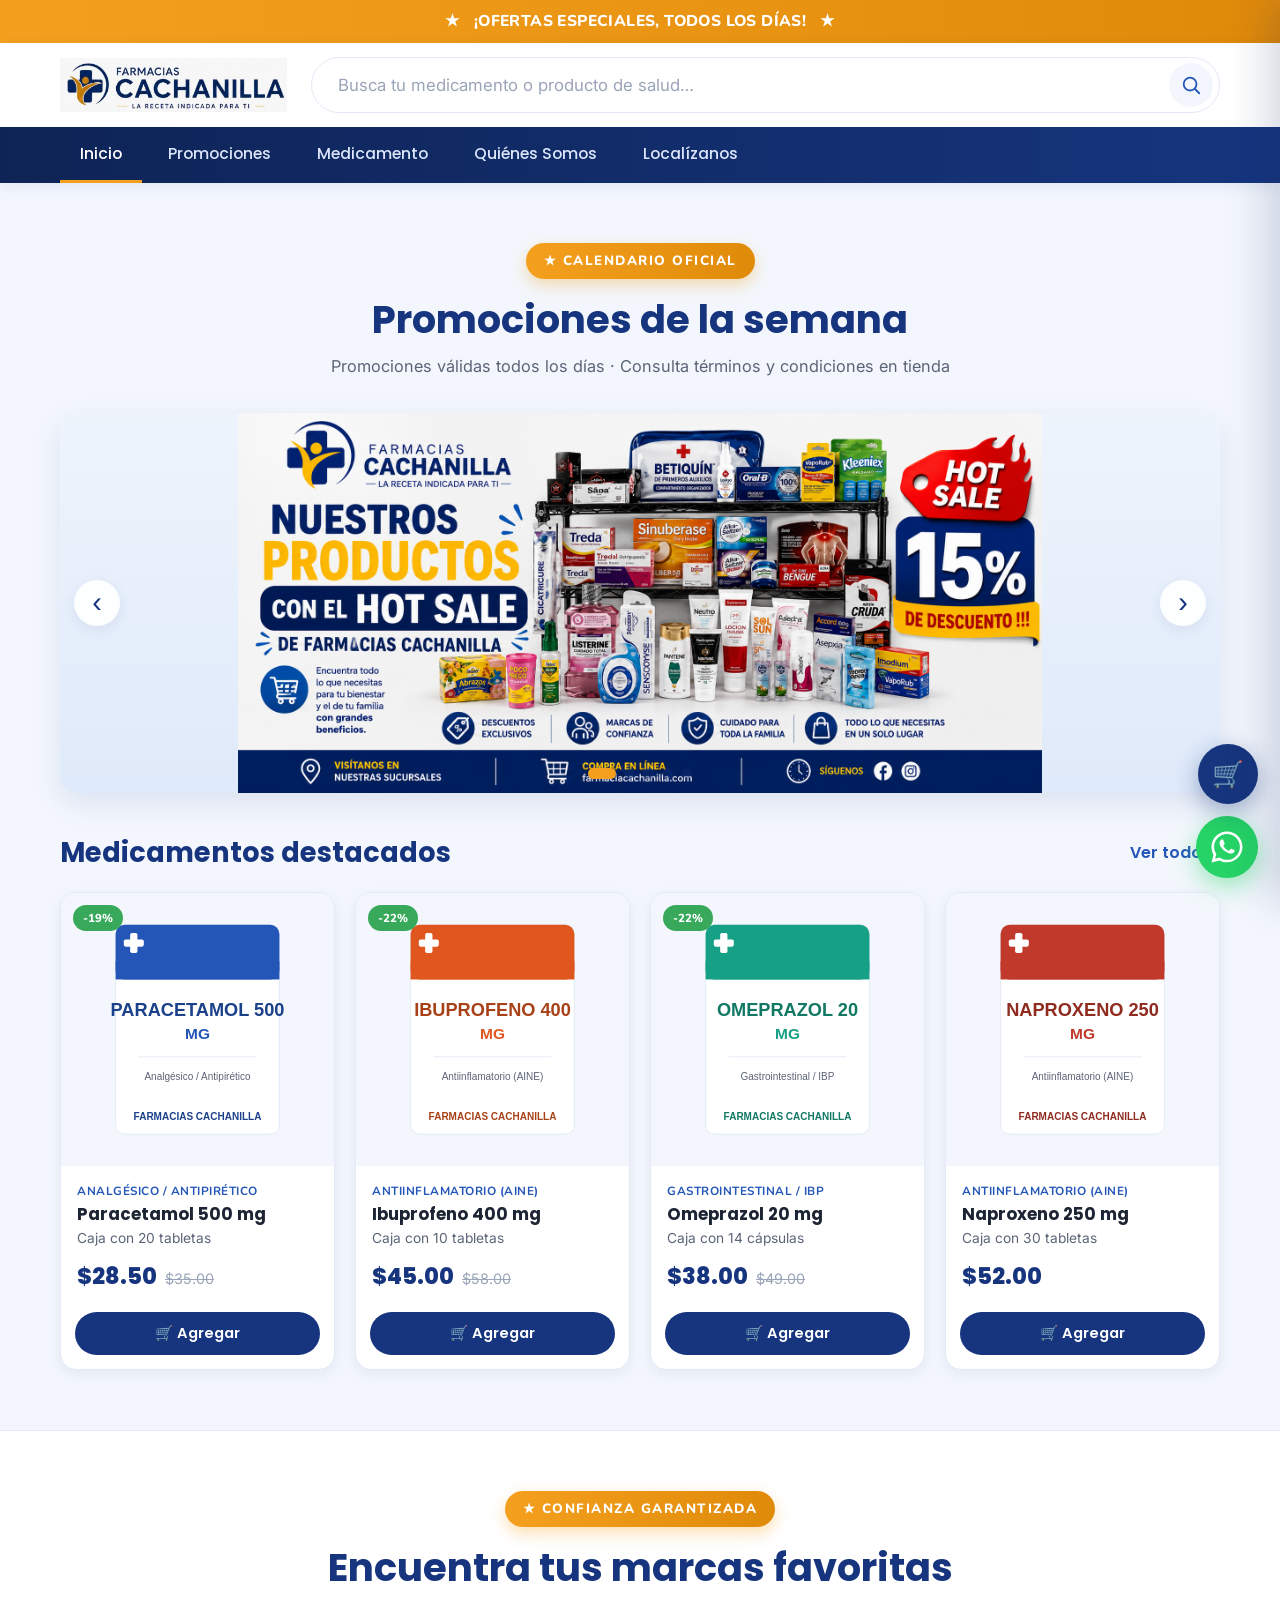
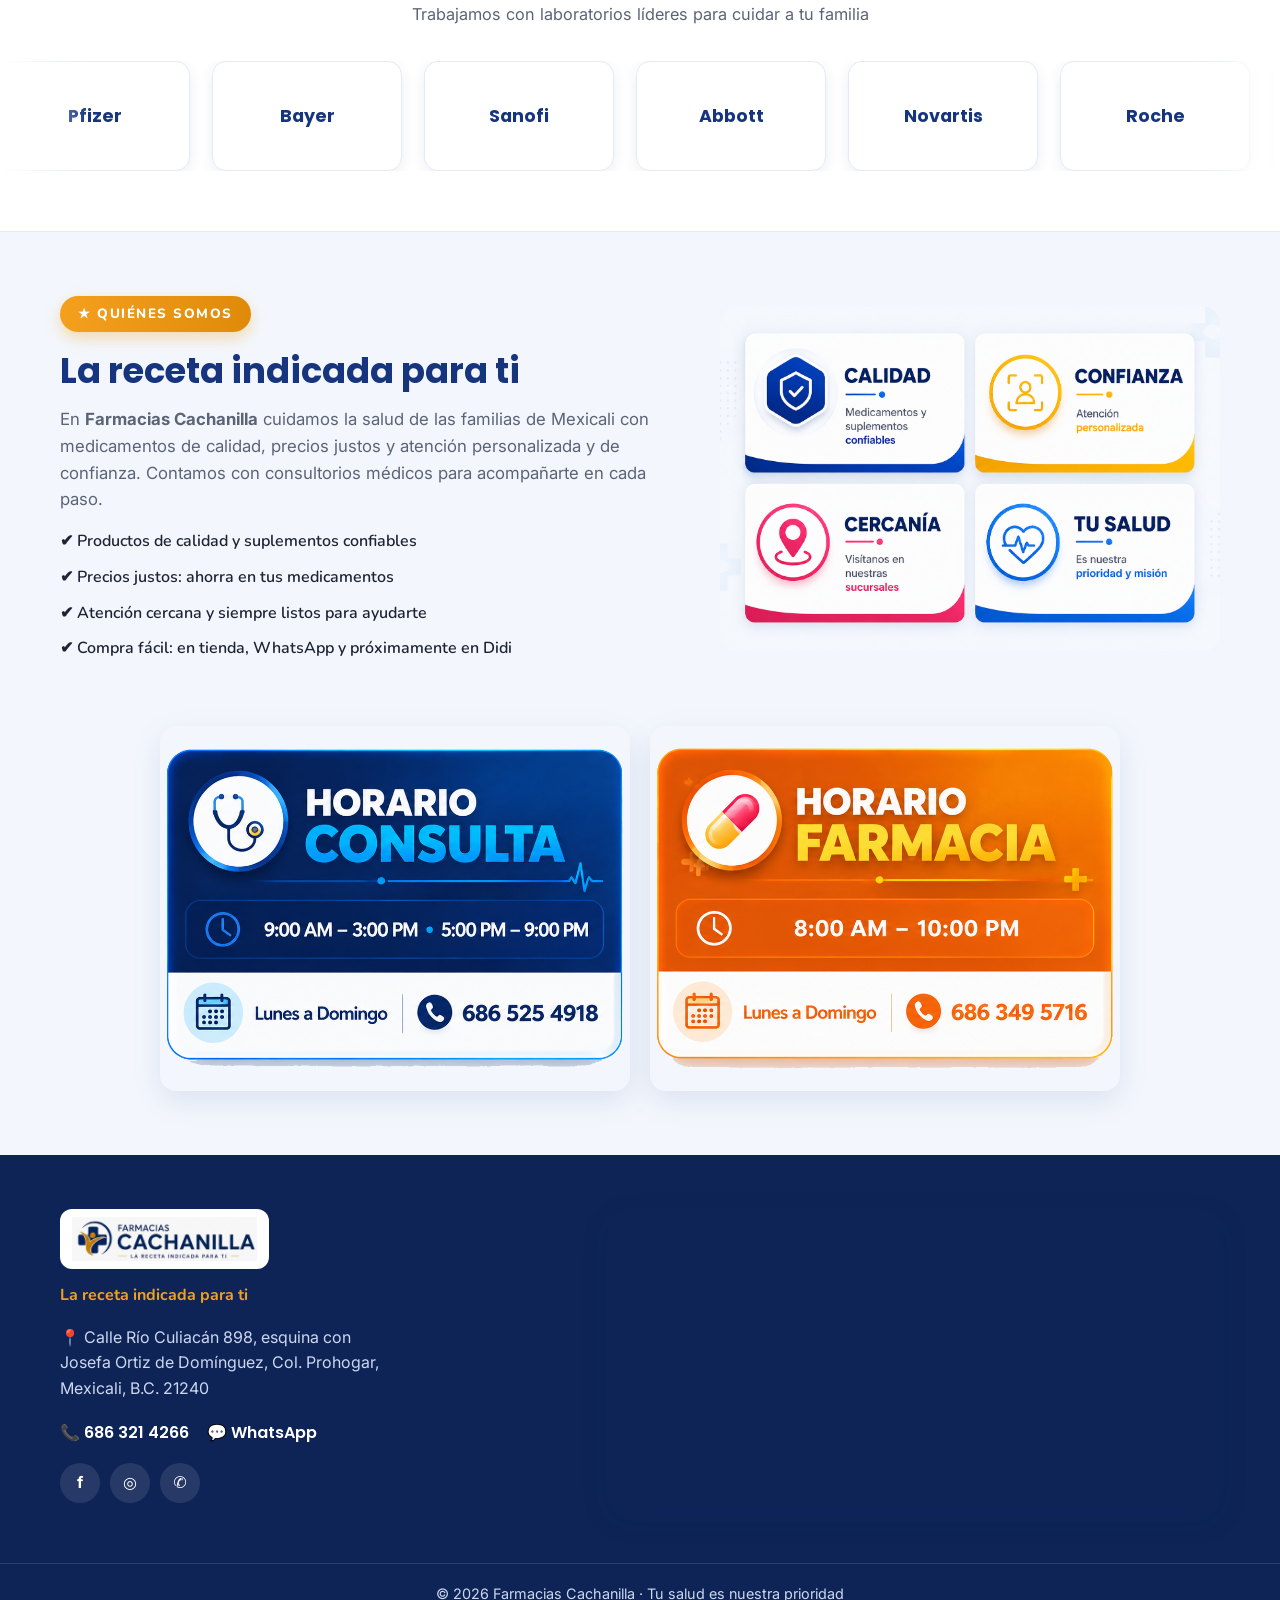
<file: index.html>
<!doctype html>
<html lang="es">
  <head>
    <meta charset="UTF-8" />
    <meta name="viewport" content="width=device-width, initial-scale=1.0" />
    <title>Farmacias Cachanilla · La receta indicada para ti</title>
    <meta
      name="description"
      content="Farmacias Cachanilla en Mexicali, B.C. Medicamentos de calidad, promociones todos los días y atención personalizada. La receta indicada para ti."
    />

    <!-- Fonts: Poppins, Inter, Nunito -->
    <link rel="preconnect" href="https://fonts.googleapis.com" />
    <link rel="preconnect" href="https://fonts.gstatic.com" crossorigin />
    <link
      href="https://fonts.googleapis.com/css2?family=Inter:wght@400;500;600;700&family=Nunito:wght@400;600;700;800&family=Poppins:wght@500;600;700;800&display=swap"
      rel="stylesheet"
    />

    <link rel="stylesheet" href="styles.css" />
    <link rel="stylesheet" href="catalog.css" />
  </head>
  <body>
    <!-- ===== Top bar: Special Offers ===== -->
    <div class="topbar">
      <div class="topbar__inner">
        <span class="topbar__icon">★</span>
        <p>¡Ofertas Especiales, todos los días!</p>
        <span class="topbar__icon">★</span>
      </div>
    </div>

    <!-- ===== Header: logo + large search ===== -->
    <header class="header" id="inicio">
      <div class="header__inner">
        <a
          href="#inicio"
          class="brand"
          aria-label="Farmacias Cachanilla - Inicio"
        >
          <img
            src="images/fcachanilla.png"
            onerror="
              this.onerror = null;
              this.src = 'images/logo.svg';
            "
            alt="Farmacias Cachanilla"
            class="brand__logo"
          />
        </a>

        <form class="search" role="search" onsubmit="return false;">
          <input
            type="search"
            class="search__input"
            id="searchInput"
            placeholder="Busca tu medicamento o producto de salud…"
            autocomplete="off"
          />
          <button type="submit" class="search__btn" aria-label="Buscar">
            <svg
              viewBox="0 0 24 24"
              width="22"
              height="22"
              fill="none"
              stroke="currentColor"
              stroke-width="2"
              stroke-linecap="round"
              stroke-linejoin="round"
            >
              <circle cx="11" cy="11" r="7"></circle>
              <line x1="21" y1="21" x2="16.65" y2="16.65"></line>
            </svg>
          </button>
        </form>
      </div>

      <!-- ===== Navbar ===== -->

      <nav class="nav" aria-label="Navegación principal">
        <button class="nav__toggle" id="navToggle" aria-label="Abrir menú">
          ☰
        </button>
        <ul class="nav__list" id="navList">
          <li><a href="#inicio" class="is-active">Inicio</a></li>
          <li><a href="#promociones">Promociones</a></li>
          <li><a href="medicines.html">Medicamento</a></li>
          <li><a href="#quienes-somos">Quiénes Somos</a></li>
          <li><a href="#localizanos">Localízanos</a></li>
        </ul>
      </nav>
    </header>

    <!-- ===== Promotions banner ===== -->
    <section class="promos" id="promociones">
      <div class="section-head">
        <span class="section-head__kicker">Calendario oficial</span>
        <h2 class="section-head__title">Promociones de la semana</h2>
        <p class="section-head__sub">
          Promociones válidas todos los días · Consulta términos y condiciones
          en tienda
        </p>
      </div>

      <!-- Main carousel -->
      <div class="banner">
        <div class="banner__track" id="bannerTrack">
          <figure class="banner__slide">
            <img
              src="images/banner/6cffe744-ce53-4733-be3e-1de3a39f2cb5.png"
              alt="Hot Sale 15% de descuento en Farmacias Cachanilla"
              loading="lazy"
            />
          </figure>
          <figure class="banner__slide">
            <img
              src="images/banner/8ad12cfd-c599-4c02-a518-614a03417644.png"
              alt="Lunes de Ofertas Exclusivas"
              loading="lazy"
            />
          </figure>
          <figure class="banner__slide">
            <img
              src="images/banner/b4b0b1b1-4445-47c0-91e2-8fb23d825919.png"
              alt="Encuentra los medicamentos y productos para el cuidado de tu salud"
              loading="lazy"
            />
          </figure>
          <figure class="banner__slide">
            <img
              src="images/banner/c88b5c48-6c72-4210-8915-53090e81ed5e.png"
              alt="Nuestro personal está listo para surtir tu receta"
              loading="lazy"
            />
          </figure>
          <figure class="banner__slide">
            <img
              src="images/banner/e79104b1-02ad-48b0-a302-bc92f5e53a52.png"
              alt="Garnier SkinActive Agua Micelar Todo-en-1"
              loading="lazy"
            />
          </figure>
        </div>

        <button
          class="banner__nav banner__nav--prev"
          id="bannerPrev"
          aria-label="Anterior"
        >
          ‹
        </button>
        <button
          class="banner__nav banner__nav--next"
          id="bannerNext"
          aria-label="Siguiente"
        >
          ›
        </button>
        <div class="banner__dots" id="bannerDots"></div>
      </div>

      <!-- Featured medicines -->
      <div class="featured__head">
        <h3 class="gallery__title">Medicamentos destacados</h3>
        <a class="featured__all" href="medicines.html">Ver todos ›</a>
      </div>
      <div class="catalog__grid" id="featuredMeds">
        <p class="empty">Cargando medicamentos…</p>
      </div>
    </section>

    <!-- ===== Brands we sell ===== -->
    <section class="brands" id="medicamento">
      <div class="section-head">
        <span class="section-head__kicker">Confianza garantizada</span>
        <h2 class="section-head__title">Encuentra tus marcas favoritas</h2>
        <p class="section-head__sub">
          Trabajamos con laboratorios líderes para cuidar a tu familia
        </p>
      </div>

      <div class="brands__marquee">
        <div class="brands__track" id="brandsGrid">
          <!-- The cards (duplicated for the loop) are generated with JS (main.js) -->
        </div>
      </div>
    </section>

    <!-- ===== About us ===== -->
    <section class="about" id="quienes-somos">
      <div class="about__grid">
        <div class="about__text">
          <span class="section-head__kicker">Quiénes Somos</span>
          <h2>La receta indicada para ti</h2>
          <p>
            En <strong>Farmacias Cachanilla</strong> cuidamos la salud de las
            familias de Mexicali con medicamentos de calidad, precios justos y
            atención personalizada y de confianza. Contamos con consultorios
            médicos para acompañarte en cada paso.
          </p>
          <ul class="about__list">
            <li>✔ Productos de calidad y suplementos confiables</li>
            <li>✔ Precios justos: ahorra en tus medicamentos</li>
            <li>✔ Atención cercana y siempre listos para ayudarte</li>
            <li>✔ Compra fácil: en tienda, WhatsApp y próximamente en Didi</li>
          </ul>
        </div>
        <div class="about__cards">
          <img
            class="about__img"
            src="images/banner/quienes-somos.png"
            alt="Calidad: medicamentos y suplementos confiables. Confianza: atención personalizada. Cercanía: visítanos en nuestras sucursales. Tu salud: es nuestra prioridad y misión."
          />
        </div>
      </div>
    </section>

    <!-- ===== Schedule ===== -->
    <section class="hours">
      <img
        class="hours__img"
        src="images/banner/hconsulta.png"
        alt="Horario Consulta: 9:00 AM – 3:00 PM y 5:00 PM – 9:00 PM, Lunes a Domingo, 686 525 4918."
      />
      <img
        class="hours__img"
        src="images/banner/fhorario.png"
        alt="Horario Farmacia: 8:00 AM – 10:00 PM, Lunes a Domingo, 686 349 5716."
      />
    </section>

    <!-- ===== Footer with map ===== -->
    <footer class="footer" id="localizanos">
      <div class="footer__grid">
        <div class="footer__col">
          <img
            src="images/fcachanilla.png"
            onerror="
              this.onerror = null;
              this.src = 'images/logo.svg';
            "
            alt="Farmacias Cachanilla"
            class="footer__logo"
          />
          <p class="footer__tag">La receta indicada para ti</p>
          <p class="footer__addr">
            📍 Calle Río Culiacán 898, esquina con Josefa Ortiz de Domínguez,
            Col. Prohogar, Mexicali, B.C. 21240
          </p>
          <div class="footer__contact">
            <a href="tel:+526863214266">📞 686 321 4266</a>
            <a href="https://wa.me/526863214266" target="_blank" rel="noopener"
              >💬 WhatsApp</a
            >
          </div>
          <div class="footer__social">
            <a href="#" aria-label="Facebook">f</a>
            <a href="#" aria-label="Instagram">◎</a>
            <a href="https://wa.me/526863214266" aria-label="WhatsApp">✆</a>
          </div>
        </div>

        <div class="footer__map">
          <iframe
            title="Ubicación Farmacias Cachanilla"
            src="https://www.google.com/maps?q=Calle+R%C3%ADo+Culiacan+898,+Prohogar,+Mexicali,+21240&output=embed"
            width="100%"
            height="100%"
            style="border: 0"
            allowfullscreen=""
            loading="lazy"
            referrerpolicy="no-referrer-when-downgrade"
          ></iframe>
        </div>
      </div>

      <div class="footer__bottom">
        <p>
          © <span id="year"></span> Farmacias Cachanilla · Tu salud es nuestra
          prioridad
        </p>
      </div>
    </footer>

    <!-- ===== Floating WhatsApp button ===== -->
    <a
      class="whatsapp"
      href="https://wa.me/526863214266?text=Hola%2C%20quiero%20informaci%C3%B3n%20sobre%20sus%20promociones"
      target="_blank"
      rel="noopener"
      aria-label="Escríbenos por WhatsApp"
    >
      <svg
        viewBox="0 0 32 32"
        width="32"
        height="32"
        fill="currentColor"
        aria-hidden="true"
      >
        <path
          d="M16 .5C7.4.5.5 7.4.5 16c0 2.8.7 5.4 2 7.7L.5 31.5l8-2.1c2.2 1.2 4.8 1.9 7.5 1.9 8.6 0 15.5-6.9 15.5-15.5S24.6.5 16 .5zm0 28.3c-2.4 0-4.7-.7-6.7-1.9l-.5-.3-4.7 1.2 1.3-4.6-.3-.5c-1.3-2-2-4.4-2-6.9C3.1 8.8 8.9 3 16 3s12.9 5.8 12.9 12.9S23.1 28.8 16 28.8zm7.1-9.7c-.4-.2-2.3-1.1-2.6-1.3-.4-.1-.6-.2-.9.2-.3.4-1 1.3-1.2 1.5-.2.2-.4.3-.8.1-.4-.2-1.6-.6-3.1-1.9-1.1-1-1.9-2.3-2.1-2.6-.2-.4 0-.6.2-.8.2-.2.4-.4.6-.7.2-.2.3-.4.4-.7.1-.3 0-.5 0-.7-.1-.2-.9-2.1-1.2-2.9-.3-.8-.6-.7-.9-.7h-.7c-.2 0-.7.1-1 .5-.3.4-1.3 1.3-1.3 3.1s1.3 3.6 1.5 3.9c.2.3 2.6 4 6.3 5.5.9.4 1.6.6 2.1.8.9.3 1.7.2 2.3.1.7-.1 2.3-.9 2.6-1.8.3-.9.3-1.6.2-1.8-.1-.2-.3-.3-.7-.4z"
        />
      </svg>
    </a>

    <script src="data-medicines.js"></script>
    <script src="store.js"></script>
    <script src="main.js"></script>
  </body>
</html>
</file>
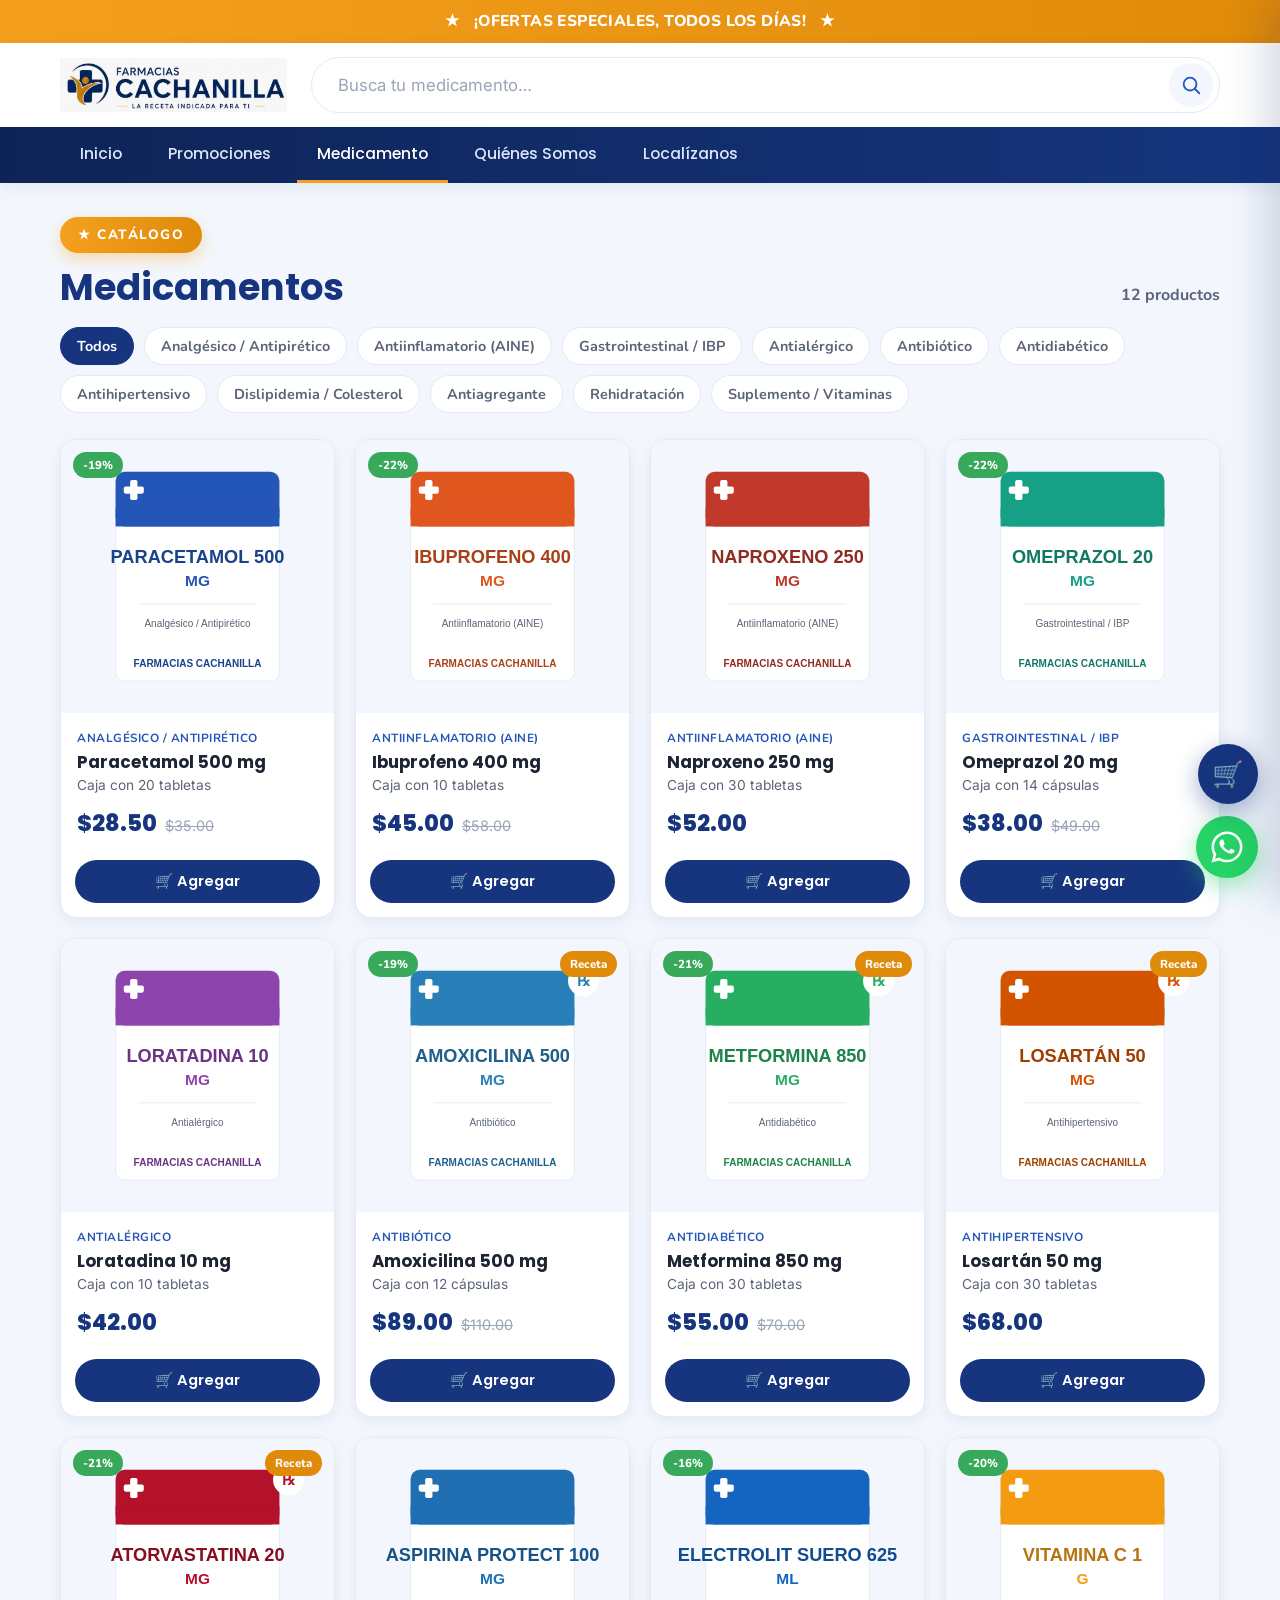
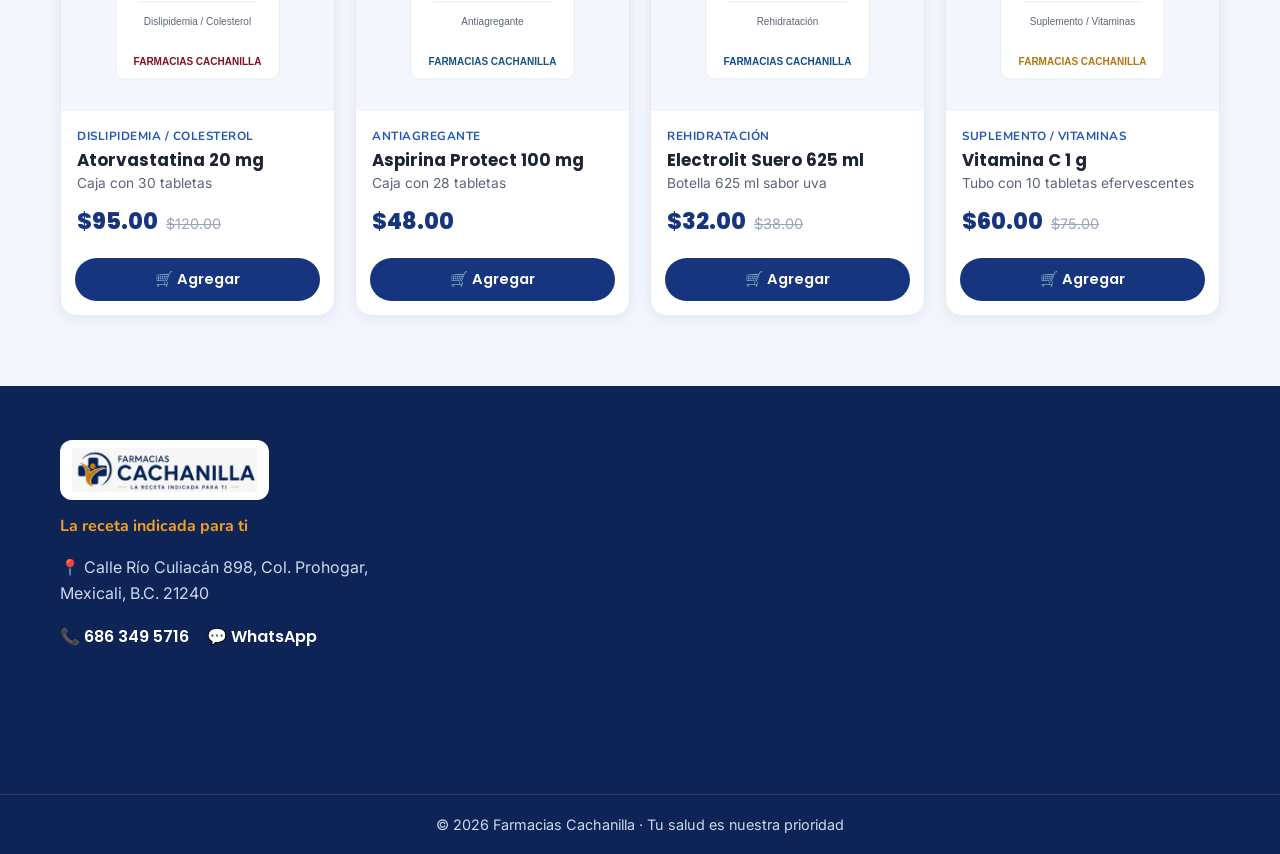
<file: medicines.html>
<!DOCTYPE html>
<html lang="es">
<head>
  <meta charset="UTF-8" />
  <meta name="viewport" content="width=device-width, initial-scale=1.0" />
  <title>Medicamentos · Farmacias Cachanilla</title>
  <meta name="description" content="Catálogo de medicamentos de Farmacias Cachanilla: precios, presentación y descripción. Pide por WhatsApp." />
  <link rel="preconnect" href="https://fonts.googleapis.com" />
  <link rel="preconnect" href="https://fonts.gstatic.com" crossorigin />
  <link href="https://fonts.googleapis.com/css2?family=Inter:wght@400;500;600;700&family=Nunito:wght@400;600;700;800&family=Poppins:wght@500;600;700;800&display=swap" rel="stylesheet" />
  <link rel="stylesheet" href="styles.css" />
  <link rel="stylesheet" href="catalog.css" />
</head>
<body>

  <div class="topbar"><div class="topbar__inner"><span class="topbar__icon">★</span><p>¡Ofertas Especiales, todos los días!</p><span class="topbar__icon">★</span></div></div>

  <header class="header">
    <div class="header__inner">
      <a href="index.html" class="brand" aria-label="Inicio">
        <img src="images/fcachanilla.png" onerror="this.onerror=null;this.src='images/logo.svg'" alt="Farmacias Cachanilla" class="brand__logo" />
      </a>
      <form class="search" role="search" onsubmit="return false;">
        <input type="search" class="search__input" id="catSearch" placeholder="Busca tu medicamento…" autocomplete="off" />
        <button type="submit" class="search__btn" aria-label="Buscar">
          <svg viewBox="0 0 24 24" width="22" height="22" fill="none" stroke="currentColor" stroke-width="2" stroke-linecap="round" stroke-linejoin="round"><circle cx="11" cy="11" r="7"></circle><line x1="21" y1="21" x2="16.65" y2="16.65"></line></svg>
        </button>
      </form>
    </div>
    <nav class="nav" aria-label="Navegación principal">
      <button class="nav__toggle" id="navToggle" aria-label="Abrir menú">☰</button>
      <ul class="nav__list" id="navList">
        <li><a href="index.html">Inicio</a></li>
        <li><a href="index.html#promociones">Promociones</a></li>
        <li><a href="medicines.html" class="is-active">Medicamento</a></li>
        <li><a href="index.html#quienes-somos">Quiénes Somos</a></li>
        <li><a href="index.html#localizanos">Localízanos</a></li>
      </ul>
    </nav>
  </header>

  <main class="catalog">
    <div class="catalog__head">
      <div>
        <span class="section-head__kicker">Catálogo</span>
        <h1 class="catalog__title">Medicamentos</h1>
      </div>
      <span class="catalog__count" id="catCount"></span>
    </div>

    <div class="catalog__chips" id="catChips"></div>

    <div class="catalog__grid" id="catalogGrid">
      <p class="empty">Cargando medicamentos…</p>
    </div>
  </main>

  <!-- Footer -->
  <footer class="footer" id="localizanos">
    <div class="footer__grid">
      <div class="footer__col">
        <img src="images/fcachanilla.png" onerror="this.onerror=null;this.src='images/logo.svg'" alt="Farmacias Cachanilla" class="footer__logo" />
        <p class="footer__tag">La receta indicada para ti</p>
        <p class="footer__addr">📍 Calle Río Culiacán 898, Col. Prohogar, Mexicali, B.C. 21240</p>
        <div class="footer__contact">
          <a href="tel:+526863495716">📞 686 349 5716</a>
          <a href="https://wa.me/526863495716" target="_blank" rel="noopener">💬 WhatsApp</a>
        </div>
      </div>
      <div class="footer__map">
        <iframe title="Ubicación" src="https://www.google.com/maps?q=Calle+R%C3%ADo+Culiacan+898,+Prohogar,+Mexicali,+21240&output=embed" width="100%" height="100%" style="border:0;" allowfullscreen="" loading="lazy"></iframe>
      </div>
    </div>
    <div class="footer__bottom"><p>© <span id="year"></span> Farmacias Cachanilla · Tu salud es nuestra prioridad</p></div>
  </footer>

  <a class="whatsapp" href="https://wa.me/526863495716" target="_blank" rel="noopener" aria-label="WhatsApp">
    <svg viewBox="0 0 32 32" width="32" height="32" fill="currentColor" aria-hidden="true"><path d="M16 .5C7.4.5.5 7.4.5 16c0 2.8.7 5.4 2 7.7L.5 31.5l8-2.1c2.2 1.2 4.8 1.9 7.5 1.9 8.6 0 15.5-6.9 15.5-15.5S24.6.5 16 .5zm0 28.3c-2.4 0-4.7-.7-6.7-1.9l-.5-.3-4.7 1.2 1.3-4.6-.3-.5c-1.3-2-2-4.4-2-6.9C3.1 8.8 8.9 3 16 3s12.9 5.8 12.9 12.9S23.1 28.8 16 28.8zm7.1-9.7c-.4-.2-2.3-1.1-2.6-1.3-.4-.1-.6-.2-.9.2-.3.4-1 1.3-1.2 1.5-.2.2-.4.3-.8.1-.4-.2-1.6-.6-3.1-1.9-1.1-1-1.9-2.3-2.1-2.6-.2-.4 0-.6.2-.8.2-.2.4-.4.6-.7.2-.2.3-.4.4-.7.1-.3 0-.5 0-.7-.1-.2-.9-2.1-1.2-2.9-.3-.8-.6-.7-.9-.7h-.7c-.2 0-.7.1-1 .5-.3.4-1.3 1.3-1.3 3.1s1.3 3.6 1.5 3.9c.2.3 2.6 4 6.3 5.5.9.4 1.6.6 2.1.8.9.3 1.7.2 2.3.1.7-.1 2.3-.9 2.6-1.8.3-.9.3-1.6.2-1.8-.1-.2-.3-.3-.7-.4z"/></svg>
  </a>

  <script src="data-medicines.js"></script>
  <script src="store.js"></script>
  <script src="catalog.js"></script>
</body>
</html>
</file>
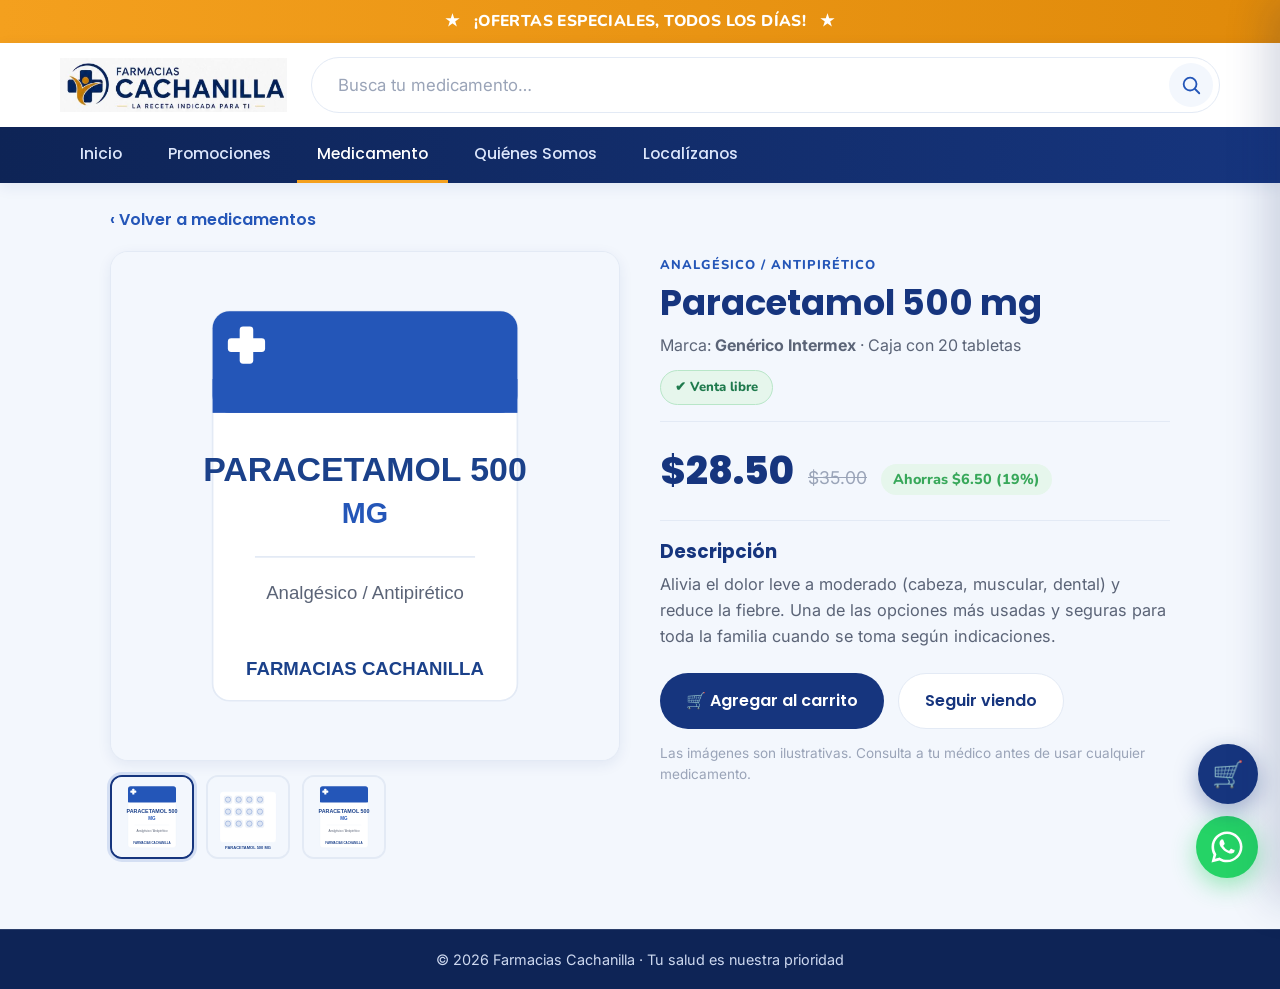
<file: product.html>
<!DOCTYPE html>
<html lang="es">
<head>
  <meta charset="UTF-8" />
  <meta name="viewport" content="width=device-width, initial-scale=1.0" />
  <title>Producto · Farmacias Cachanilla</title>
  <link rel="preconnect" href="https://fonts.googleapis.com" />
  <link rel="preconnect" href="https://fonts.gstatic.com" crossorigin />
  <link href="https://fonts.googleapis.com/css2?family=Inter:wght@400;500;600;700&family=Nunito:wght@400;600;700;800&family=Poppins:wght@500;600;700;800&display=swap" rel="stylesheet" />
  <link rel="stylesheet" href="styles.css" />
  <link rel="stylesheet" href="catalog.css" />
</head>
<body>

  <div class="topbar"><div class="topbar__inner"><span class="topbar__icon">★</span><p>¡Ofertas Especiales, todos los días!</p><span class="topbar__icon">★</span></div></div>

  <header class="header">
    <div class="header__inner">
      <a href="index.html" class="brand" aria-label="Inicio">
        <img src="images/fcachanilla.png" onerror="this.onerror=null;this.src='images/logo.svg'" alt="Farmacias Cachanilla" class="brand__logo" />
      </a>
      <form class="search" role="search" action="medicines.html" method="get">
        <input type="search" class="search__input" name="q" placeholder="Busca tu medicamento…" autocomplete="off" />
        <button type="submit" class="search__btn" aria-label="Buscar">
          <svg viewBox="0 0 24 24" width="22" height="22" fill="none" stroke="currentColor" stroke-width="2" stroke-linecap="round" stroke-linejoin="round"><circle cx="11" cy="11" r="7"></circle><line x1="21" y1="21" x2="16.65" y2="16.65"></line></svg>
        </button>
      </form>
    </div>
    <nav class="nav" aria-label="Navegación principal">
      <button class="nav__toggle" id="navToggle" aria-label="Abrir menú">☰</button>
      <ul class="nav__list" id="navList">
        <li><a href="index.html">Inicio</a></li>
        <li><a href="index.html#promociones">Promociones</a></li>
        <li><a href="medicines.html" class="is-active">Medicamento</a></li>
        <li><a href="index.html#quienes-somos">Quiénes Somos</a></li>
        <li><a href="index.html#localizanos">Localízanos</a></li>
      </ul>
    </nav>
  </header>

  <main class="product" id="productDetail">
    <p class="empty">Cargando producto…</p>
  </main>

  <footer class="footer">
    <div class="footer__bottom"><p>© <span id="year"></span> Farmacias Cachanilla · Tu salud es nuestra prioridad</p></div>
  </footer>

  <a class="whatsapp" href="https://wa.me/526863495716" target="_blank" rel="noopener" aria-label="WhatsApp">
    <svg viewBox="0 0 32 32" width="32" height="32" fill="currentColor" aria-hidden="true"><path d="M16 .5C7.4.5.5 7.4.5 16c0 2.8.7 5.4 2 7.7L.5 31.5l8-2.1c2.2 1.2 4.8 1.9 7.5 1.9 8.6 0 15.5-6.9 15.5-15.5S24.6.5 16 .5zm0 28.3c-2.4 0-4.7-.7-6.7-1.9l-.5-.3-4.7 1.2 1.3-4.6-.3-.5c-1.3-2-2-4.4-2-6.9C3.1 8.8 8.9 3 16 3s12.9 5.8 12.9 12.9S23.1 28.8 16 28.8zm7.1-9.7c-.4-.2-2.3-1.1-2.6-1.3-.4-.1-.6-.2-.9.2-.3.4-1 1.3-1.2 1.5-.2.2-.4.3-.8.1-.4-.2-1.6-.6-3.1-1.9-1.1-1-1.9-2.3-2.1-2.6-.2-.4 0-.6.2-.8.2-.2.4-.4.6-.7.2-.2.3-.4.4-.7.1-.3 0-.5 0-.7-.1-.2-.9-2.1-1.2-2.9-.3-.8-.6-.7-.9-.7h-.7c-.2 0-.7.1-1 .5-.3.4-1.3 1.3-1.3 3.1s1.3 3.6 1.5 3.9c.2.3 2.6 4 6.3 5.5.9.4 1.6.6 2.1.8.9.3 1.7.2 2.3.1.7-.1 2.3-.9 2.6-1.8.3-.9.3-1.6.2-1.8-.1-.2-.3-.3-.7-.4z"/></svg>
  </a>

  <script src="data-medicines.js"></script>
  <script src="store.js"></script>
  <script src="catalog.js"></script>
</body>
</html>
</file>
<file: styles.css>
/* ===================================================================
   Farmacias Cachanilla — Styles
   Palette based on the logo: navy blue + gold/orange + green cross
   Fonts: Poppins (titles), Inter (body), Nunito (accents)
=================================================================== */

:root{
  --navy:      #16357e;   /* logo's main blue */
  --navy-dark: #0e2456;
  --blue:      #2456b8;
  --gold:      #f4a01e;   /* logo's gold/orange */
  --gold-dark: #e08a0a;
  --green:     #38a85a;   /* cross green */
  --ink:       #1d2433;
  --muted:     #5b6477;
  --bg:        #f3f7fd;
  --card:      #ffffff;
  --line:      #e3eaf5;
  --radius:    16px;
  --shadow:    0 10px 30px rgba(22,53,126,.10);
  --shadow-sm: 0 4px 14px rgba(22,53,126,.08);
}

*{ box-sizing:border-box; margin:0; padding:0; }

html{ scroll-behavior:smooth; }

body{
  font-family:'Inter', system-ui, sans-serif;
  color:var(--ink);
  background:var(--bg);
  line-height:1.6;
}

img{ max-width:100%; display:block; }
a{ color:inherit; text-decoration:none; }

h1,h2,h3,h4{ font-family:'Poppins', sans-serif; line-height:1.2; }

/* ===== Top bar ===== */
.topbar{
  background:linear-gradient(90deg,var(--gold),var(--gold-dark));
  color:#fff;
}
.topbar__inner{
  max-width:1200px; margin:0 auto; padding:9px 20px;
  display:flex; align-items:center; justify-content:center; gap:14px;
  font-family:'Nunito', sans-serif; font-weight:800; letter-spacing:.4px;
  font-size:.98rem; text-transform:uppercase;
}
.topbar__icon{ animation:twinkle 1.8s infinite ease-in-out; }
@keyframes twinkle{ 0%,100%{opacity:1} 50%{opacity:.35} }

/* ===== Header ===== */
.header{
  position:sticky; top:0; z-index:50;
  background:#fff; box-shadow:var(--shadow-sm);
}
.header__inner{
  max-width:1200px; margin:0 auto; padding:14px 20px;
  display:flex; align-items:center; gap:24px; flex-wrap:wrap;
}
.brand__logo{ height:54px; width:auto; }

/* Large minimalist search */
.search{
  flex:1; min-width:280px;
  display:flex; align-items:center; gap:6px;
  background:#fff;
  border:1.5px solid var(--line);
  border-radius:50px;
  padding:5px 6px 5px 22px;
  transition:border-color .2s, box-shadow .2s;
}
.search:focus-within{
  border-color:var(--blue);
  box-shadow:0 0 0 4px rgba(36,86,184,.10);
}
.search__input{
  flex:1; border:none; outline:none; background:transparent;
  font-family:'Inter',sans-serif; font-size:1.05rem; color:var(--ink);
  padding:11px 4px;
}
.search__input::placeholder{ color:#9aa4b8; }
/* Minimalist button: icon only */
.search__btn{
  flex:none; display:grid; place-items:center; cursor:pointer;
  width:44px; height:44px; border-radius:50%;
  border:none; background:var(--bg); color:var(--blue);
  transition:background .2s, color .2s, transform .15s;
}
.search__btn:hover{ background:var(--blue); color:#fff; transform:scale(1.05); }

/* ===== Navbar ===== */
.nav{
  background:linear-gradient(90deg,var(--navy-dark),var(--navy));
}
.nav__list{
  max-width:1200px; margin:0 auto; padding:0 20px;
  list-style:none; display:flex; gap:6px; flex-wrap:wrap;
}
.nav__list a{
  display:block; color:#dce6fb; font-family:'Poppins',sans-serif;
  font-weight:500; font-size:.98rem; padding:14px 20px;
  border-bottom:3px solid transparent; transition:.2s;
}
.nav__list a:hover{ color:#fff; background:rgba(255,255,255,.08); }
.nav__list a.is-active{ color:#fff; border-bottom-color:var(--gold); }
.nav__toggle{
  display:none; background:none; border:none; color:#fff;
  font-size:1.6rem; padding:12px 20px; cursor:pointer;
}

/* ===== Section headers ===== */
.section-head{ text-align:center; max-width:720px; margin:0 auto 34px; }
.section-head__kicker{
  display:inline-block; margin-bottom:12px;
  font-family:'Nunito',sans-serif; font-weight:800; color:#fff;
  text-transform:uppercase; letter-spacing:1.5px; font-size:.84rem;
  background:linear-gradient(90deg,var(--gold),var(--gold-dark));
  padding:7px 18px; border-radius:50px;
  box-shadow:0 6px 16px rgba(244,160,30,.35);
}
.section-head__kicker::before{ content:'★ '; }
.section-head__title{
  font-size:clamp(1.6rem,3.4vw,2.4rem); color:var(--navy); margin:6px 0 10px;
}
.section-head__sub{ color:var(--muted); font-size:1.02rem; }

/* ===== Promotions ===== */
.promos{ max-width:1200px; margin:0 auto; padding:60px 20px; }

.banner{ position:relative; border-radius:var(--radius); overflow:hidden; box-shadow:var(--shadow); }
.banner__track{ display:flex; transition:transform .5s ease; }
.banner__slide{ min-width:100%; }
/* Horizontal banners: reduced height, no crop or distortion */
.banner__slide img{
  width:100%; height:clamp(220px,30vw,380px); object-fit:contain; display:block;
  background:linear-gradient(180deg,#eef4fc,#dfeafa);
}

/* ---- Featured posters gallery ---- */
.gallery__title{
  text-align:center; color:var(--navy); font-size:clamp(1.3rem,2.6vw,1.7rem);
  margin:44px 0 22px;
}
.gallery{
  display:grid; grid-template-columns:repeat(4,1fr); gap:18px;
}
.gallery__item{
  display:block; border-radius:14px; overflow:hidden; background:#fff;
  border:1px solid var(--line); box-shadow:var(--shadow-sm);
  aspect-ratio:53/80; transition:transform .2s, box-shadow .2s;
}
.gallery__item:hover{ transform:translateY(-5px); box-shadow:var(--shadow); }
.gallery__item img{ width:100%; height:100%; object-fit:cover; display:block; }

/* Featured medicines header */
.featured__head{
  display:flex; align-items:center; justify-content:space-between; gap:16px;
  margin:44px 0 22px; flex-wrap:wrap;
}
.featured__head .gallery__title{ margin:0; text-align:left; }
.featured__all{
  font-family:'Poppins',sans-serif; font-weight:600; color:var(--blue);
  white-space:nowrap; transition:color .2s;
}
.featured__all:hover{ color:var(--navy); }

/* ---- Posters designed with CSS ---- */
.slide{
  min-height:clamp(340px,42vw,460px);
  padding:clamp(26px,4vw,52px);
  color:#fff; display:flex; flex-direction:column; justify-content:center;
}
.slide h3{ font-size:clamp(1.6rem,4vw,3rem); letter-spacing:.5px; }
.slide__tagline{ font-family:'Nunito',sans-serif; font-weight:800; font-size:clamp(1rem,2vw,1.3rem); margin-top:6px; }

/* Slide 1 — Rovemax */
.slide--rovemax{
  background:linear-gradient(135deg,#eaf2fc 0%,#cfe0f7 100%); color:var(--navy);
  flex-direction:row; align-items:center; gap:30px; justify-content:space-between;
}
.slide__brand{ font-family:'Poppins',sans-serif; font-weight:800; color:#1f7a4d; font-size:clamp(2rem,5vw,3.4rem); }
.slide__sub{ font-weight:700; color:var(--navy); letter-spacing:1px; }
.slide__dose{ color:var(--muted); margin-bottom:8px; }
.slide--rovemax .slide__tagline{ color:var(--blue); margin:8px 0 16px; }
.slide__feats{ list-style:none; display:grid; gap:8px; font-family:'Nunito',sans-serif; font-weight:700; }
.slide__right{ display:flex; flex-direction:column; align-items:center; gap:14px; }
.slide__box{
  background:var(--navy); color:#fff; border-radius:16px; padding:18px 26px; text-align:center;
  font-family:'Poppins',sans-serif; font-weight:600; line-height:1.1; display:flex; flex-direction:column;
}
.slide__box strong{ font-size:3rem; color:var(--gold); }
.slide__lab{ font-family:'Poppins',sans-serif; font-weight:800; color:var(--navy); font-size:1.4rem; }

/* Slides with a day header */
.slide__head{ text-align:center; margin-bottom:18px; }
.slide__day{
  display:inline-block; background:#fff; color:var(--navy);
  font-family:'Poppins',sans-serif; font-weight:800; font-size:clamp(1.4rem,3.5vw,2.4rem);
  padding:4px 22px; border-radius:8px; letter-spacing:1px;
}
.slide__day--gold{ color:var(--gold-dark); }

/* Slide 2 — Viernes */
.slide--viernes{ background:linear-gradient(135deg,#b3122a,#7d0d1d); }
/* Slide 3 — Jueves */
.slide--jueves{ background:linear-gradient(135deg,#2a2f86,#171b5c); }
/* Slide 4 — Consultorios */
.slide--consultorios{ background:linear-gradient(135deg,var(--navy),var(--navy-dark)); }

.slide__deals{ display:grid; grid-template-columns:1fr 1fr; gap:12px; max-width:760px; margin:0 auto; width:100%; }
.slide__deals--row{ grid-template-columns:repeat(3,1fr); margin-top:14px; }
.deal{
  background:rgba(255,255,255,.12); border:1px solid rgba(255,255,255,.25);
  border-radius:12px; padding:12px 16px; display:flex; align-items:center;
  justify-content:space-between; gap:10px; backdrop-filter:blur(2px);
}
.deal span{ font-family:'Inter',sans-serif; font-weight:600; font-size:.95rem; }
.deal strong{ font-family:'Poppins',sans-serif; font-weight:800; color:var(--gold); white-space:nowrap; }

/* Hydration kit */
.slide__kit{
  display:flex; align-items:center; justify-content:center; gap:24px; flex-wrap:wrap;
  background:rgba(255,255,255,.1); border-radius:14px; padding:16px 24px;
  max-width:620px; margin:0 auto;
}
.kit__items{ font-family:'Nunito',sans-serif; font-weight:700; font-size:1.05rem; }
.kit__items em{ color:var(--gold); font-style:normal; font-weight:800; }
.kit__price{ display:flex; flex-direction:column; align-items:center; line-height:1; }
.kit__price small{ font-size:.8rem; opacity:.85; }
.kit__price strong{ font-family:'Poppins',sans-serif; font-weight:800; font-size:3rem; color:var(--gold); }

/* Clinics — schedule */
.slide__hours{ display:grid; grid-template-columns:1fr 1fr; gap:16px; max-width:680px; margin:0 auto; width:100%; }
.hour{
  background:rgba(255,255,255,.12); border-radius:14px; padding:16px; text-align:center;
  display:flex; flex-direction:column; gap:4px;
}
.hour b{ font-family:'Poppins',sans-serif; font-size:1.1rem; }
.hour span{ font-family:'Nunito',sans-serif; font-weight:700; color:var(--gold); }
.hour small{ opacity:.85; }
.slide__addr{ text-align:center; margin-top:16px; font-weight:600; }
.banner__nav{
  position:absolute; top:50%; transform:translateY(-50%);
  width:46px; height:46px; border-radius:50%; border:none; cursor:pointer;
  background:rgba(255,255,255,.92); color:var(--navy);
  font-size:1.8rem; line-height:1; box-shadow:var(--shadow-sm);
  display:grid; place-items:center; transition:.2s;
}
.banner__nav:hover{ background:#fff; transform:translateY(-50%) scale(1.08); }
.banner__nav--prev{ left:14px; }
.banner__nav--next{ right:14px; }
.banner__dots{
  position:absolute; bottom:14px; left:0; right:0;
  display:flex; gap:8px; justify-content:center;
}
.banner__dots button{
  width:11px; height:11px; border-radius:50%; border:none; cursor:pointer;
  background:rgba(22,53,126,.3); transition:.2s;
}
.banner__dots button.is-active{ background:var(--gold); width:28px; border-radius:6px; }

/* Offer cards */
.offers{
  margin-top:26px;
  display:grid; grid-template-columns:repeat(4,1fr); gap:18px;
}
.offer{
  background:var(--card); border-radius:14px; padding:22px 20px;
  box-shadow:var(--shadow-sm); border:1px solid var(--line);
  transition:transform .2s, box-shadow .2s;
}
.offer:hover{ transform:translateY(-4px); box-shadow:var(--shadow); }
.offer__badge{
  display:inline-block; font-family:'Nunito',sans-serif; font-weight:800;
  font-size:.72rem; text-transform:uppercase; letter-spacing:.6px;
  color:#fff; padding:4px 12px; border-radius:50px; margin-bottom:12px;
}
.offer__badge--blue{ background:var(--blue); }
.offer__badge--gold{ background:var(--gold); }
.offer__badge--green{ background:var(--green); }
.offer h3{ font-size:1.05rem; color:var(--navy); }
.offer p{ color:var(--muted); font-size:.92rem; margin:4px 0 12px; }
.offer__off{
  font-family:'Poppins',sans-serif; font-weight:800; font-size:1.5rem;
  color:var(--gold-dark);
}

/* ===== Brands ===== */
.brands{ background:#fff; padding:60px 0; border-top:1px solid var(--line); border-bottom:1px solid var(--line); }

/* Infinite carousel (marquee) */
.brands__marquee{
  overflow:hidden; width:100%;
  -webkit-mask-image:linear-gradient(90deg, transparent, #000 7%, #000 93%, transparent);
          mask-image:linear-gradient(90deg, transparent, #000 7%, #000 93%, transparent);
}
.brands__track{
  display:flex; gap:22px; width:max-content;
  animation:brandsScroll 55s linear infinite;
}
.brands__marquee:hover .brands__track{ animation-play-state:paused; }
@keyframes brandsScroll{
  from{ transform:translateX(0); }
  to{ transform:translateX(-50%); }
}
@media (prefers-reduced-motion:reduce){
  .brands__track{ animation:none; flex-wrap:wrap; justify-content:center; }
}

.brand-card{
  flex:0 0 auto; width:190px; height:110px;
  background:var(--card); border:1px solid var(--line); border-radius:14px;
  display:grid; place-items:center; padding:18px;
  box-shadow:var(--shadow-sm); transition:transform .2s, box-shadow .2s;
  font-family:'Poppins',sans-serif; font-weight:700; font-size:1.1rem; color:var(--navy);
  text-align:center;
}
.brand-card:hover{ transform:translateY(-4px); box-shadow:var(--shadow); }
.brand-card img{ max-height:50px; max-width:140px; width:auto; object-fit:contain; }

/* ===== About us ===== */
.about{ max-width:1200px; margin:0 auto; padding:64px 20px; }
.about__grid{ display:grid; grid-template-columns:1.1fr .9fr; gap:48px; align-items:center; }
.about__text h2{ font-size:clamp(1.6rem,3vw,2.2rem); color:var(--navy); margin:6px 0 14px; }
.about__text p{ color:var(--muted); font-size:1.05rem; margin-bottom:16px; }
.about__list{ list-style:none; display:grid; gap:10px; }
.about__list li{ font-family:'Nunito',sans-serif; font-weight:600; color:var(--ink); }
.about__cards{ display:block; }
.about__img{ width:100%; height:auto; display:block; border-radius:var(--radius); }
.about__card{
  background:var(--card); border:1px solid var(--line); border-radius:14px;
  padding:22px 18px; text-align:center; box-shadow:var(--shadow-sm);
}
.about__card span{ font-size:2rem; display:block; margin-bottom:8px; }
.about__card h4{ color:var(--navy); margin-bottom:4px; }
.about__card p{ color:var(--muted); font-size:.9rem; }

/* ===== Schedule ===== */
.hours{
  max-width:1000px; margin:0 auto 64px; padding:0 20px;
  display:grid; grid-template-columns:1fr 1fr; gap:20px; align-items:center;
}
.hours__img{
  width:100%; height:auto; display:block;
  border-radius:var(--radius); box-shadow:var(--shadow);
}
@media (max-width:640px){
  .hours{ grid-template-columns:1fr; }
}

/* ===== Footer ===== */
.footer{ background:var(--navy-dark); color:#cdd8ef; }
.footer__grid{
  max-width:1200px; margin:0 auto; padding:54px 20px;
  display:grid; grid-template-columns:1fr 1.2fr; gap:40px;
}
.footer__logo{ height:60px; background:#fff; padding:8px 12px; border-radius:12px; margin-bottom:14px; }
.footer__tag{ font-family:'Nunito',sans-serif; font-weight:700; color:var(--gold); margin-bottom:16px; }
.footer__addr{ margin-bottom:18px; max-width:340px; }
.footer__contact{ display:flex; gap:18px; flex-wrap:wrap; margin-bottom:18px; }
.footer__contact a{ font-family:'Poppins',sans-serif; font-weight:600; color:#fff; }
.footer__contact a:hover{ color:var(--gold); }
.footer__social{ display:flex; gap:10px; }
.footer__social a{
  width:40px; height:40px; border-radius:50%; display:grid; place-items:center;
  background:rgba(255,255,255,.1); color:#fff; font-weight:700; transition:.2s;
}
.footer__social a:hover{ background:var(--gold); color:var(--navy-dark); }
.footer__map{ border-radius:var(--radius); overflow:hidden; min-height:300px; box-shadow:var(--shadow); }
.footer__map iframe{ display:block; height:100%; min-height:300px; }
.footer__bottom{
  border-top:1px solid rgba(255,255,255,.12); text-align:center;
  padding:18px 20px; font-size:.9rem;
}

/* ===== Floating WhatsApp button ===== */
.whatsapp{
  position:fixed; right:22px; bottom:22px; z-index:80;
  width:62px; height:62px; border-radius:50%;
  background:#25d366; color:#fff;
  display:grid; place-items:center;
  box-shadow:0 8px 24px rgba(37,211,102,.45);
  animation:pulse 2.2s infinite;
  transition:transform .2s;
}
.whatsapp:hover{ transform:scale(1.08); }
@keyframes pulse{
  0%{ box-shadow:0 0 0 0 rgba(37,211,102,.5); }
  70%{ box-shadow:0 0 0 16px rgba(37,211,102,0); }
  100%{ box-shadow:0 0 0 0 rgba(37,211,102,0); }
}

/* ===== Responsive ===== */
@media (max-width:900px){
  .offers{ grid-template-columns:1fr 1fr; }
  .gallery{ grid-template-columns:repeat(3,1fr); }
  .brands__grid{ grid-template-columns:repeat(3,1fr); }
  .about__grid{ grid-template-columns:1fr; }
  .footer__grid{ grid-template-columns:1fr; }
}
@media (max-width:640px){
  .header__inner{ gap:14px; }
  .brand__logo{ height:44px; }
  .search__btn{ padding:12px 18px; }
  .nav__toggle{ display:block; }
  .nav__list{
    display:none; flex-direction:column; padding:0;
  }
  .nav__list.is-open{ display:flex; }
  .nav__list a{ padding:14px 20px; border-bottom:1px solid rgba(255,255,255,.08); }
  .offers{ grid-template-columns:1fr; }
  .gallery{ grid-template-columns:1fr 1fr; }
  .brands__grid{ grid-template-columns:1fr 1fr; }
  .about__cards{ grid-template-columns:1fr; }

  /* Posters on mobile */
  .slide--rovemax{ flex-direction:column; text-align:center; }
  .slide__feats{ justify-items:center; }
  .slide__deals{ grid-template-columns:1fr; }
  .slide__deals--row{ grid-template-columns:1fr; }
  .slide__hours{ grid-template-columns:1fr; }
}
</file>
<file: catalog.css>
/* ===================================================================
   Medicines catalog + product detail
=================================================================== */

/* ---------- List ---------- */
.catalog{ max-width:1200px; margin:0 auto; padding:34px 20px 70px; }
.catalog__head{
  display:flex; align-items:flex-end; justify-content:space-between; gap:16px;
  flex-wrap:wrap; margin-bottom:18px;
}
.catalog__title{ font-size:clamp(1.6rem,3.4vw,2.3rem); color:var(--navy); }
.catalog__count{ color:var(--muted); font-family:'Nunito',sans-serif; font-weight:700; }

.catalog__chips{ display:flex; gap:10px; flex-wrap:wrap; margin-bottom:26px; }
.chip{
  border:1.5px solid var(--line); background:#fff; color:var(--muted);
  font-family:'Nunito',sans-serif; font-weight:700; font-size:.9rem;
  padding:8px 16px; border-radius:50px; cursor:pointer; transition:.18s;
}
.chip:hover{ border-color:var(--blue); color:var(--blue); }
.chip.is-active{ background:var(--navy); border-color:var(--navy); color:#fff; }

.catalog__grid{
  display:grid; grid-template-columns:repeat(4,1fr); gap:20px;
}
.empty{ grid-column:1/-1; text-align:center; color:var(--muted); padding:40px 0; }

/* Product card */
.card{
  position:relative; display:flex; flex-direction:column;
  background:#fff; border:1px solid var(--line); border-radius:16px; overflow:hidden;
  box-shadow:var(--shadow-sm); transition:transform .2s, box-shadow .2s;
}
.card:hover{ transform:translateY(-5px); box-shadow:var(--shadow); }
.card__link{ display:flex; flex-direction:column; flex:1; color:inherit; }
.card__img{ background:#f3f7fd; aspect-ratio:1/1; }
.card__img img{ width:100%; height:100%; object-fit:cover; }
.card__rx, .card__save{
  position:absolute; top:12px; font-family:'Nunito',sans-serif; font-weight:800;
  font-size:.72rem; padding:4px 10px; border-radius:50px; color:#fff; z-index:2;
}
.card__rx{ right:12px; background:var(--gold-dark); }
.card__save{ left:12px; background:var(--green); }
.card__body{ padding:16px 16px 18px; display:flex; flex-direction:column; flex:1; }
.card__cat{ font-family:'Nunito',sans-serif; font-weight:700; font-size:.74rem;
  text-transform:uppercase; letter-spacing:.5px; color:var(--blue); }
.card__name{ font-size:1.05rem; color:var(--ink); margin:4px 0 2px; }
.card__pres{ color:var(--muted); font-size:.86rem; margin-bottom:10px; }
.card__price{ display:flex; align-items:baseline; gap:8px; margin-top:auto; }
.card__price strong{ font-family:'Poppins',sans-serif; font-weight:800; font-size:1.4rem; color:var(--navy); }
.card__price s{ color:#9aa4b8; font-size:.9rem; }
.card__cta{ margin-top:10px; font-family:'Poppins',sans-serif; font-weight:600;
  font-size:.9rem; color:var(--gold-dark); }
.card__add{
  margin:0 14px 14px; padding:11px 14px; border:none; cursor:pointer;
  background:var(--navy); color:#fff; border-radius:50px;
  font-family:'Poppins',sans-serif; font-weight:600; font-size:.92rem;
  transition:background .2s, transform .15s;
}
.card__add:hover{ background:var(--blue); }
.card__add.added{ background:var(--green); transform:scale(.97); }

/* ---------- Detail ---------- */
.product{ max-width:1100px; margin:0 auto; padding:24px 20px 70px; }
.pd__crumbs{ margin-bottom:18px; }
.pd__crumbs a{ font-family:'Poppins',sans-serif; font-weight:600; color:var(--blue); }
.pd{ display:grid; grid-template-columns:1fr 1fr; gap:40px; align-items:start; }

.pd__main{
  background:#f3f7fd; border:1px solid var(--line); border-radius:18px; overflow:hidden;
  aspect-ratio:1/1; box-shadow:var(--shadow-sm);
}
.pd__main img{ width:100%; height:100%; object-fit:cover; }
.pd__thumbs{ display:flex; gap:12px; margin-top:14px; }
.pd__thumb{
  width:84px; height:84px; border-radius:12px; overflow:hidden; cursor:pointer;
  border:2px solid var(--line); background:#f3f7fd; padding:0; transition:.18s;
}
.pd__thumb img{ width:100%; height:100%; object-fit:cover; }
.pd__thumb:hover{ border-color:var(--blue); }
.pd__thumb.is-active{ border-color:var(--navy); box-shadow:0 0 0 3px rgba(36,86,184,.15); }

.pd__cat{ font-family:'Nunito',sans-serif; font-weight:800; font-size:.8rem;
  text-transform:uppercase; letter-spacing:1px; color:var(--blue); }
.pd__name{ font-size:clamp(1.6rem,3.2vw,2.2rem); color:var(--navy); margin:6px 0 8px; }
.pd__brand{ color:var(--muted); margin-bottom:12px; }
.pd__rx, .pd__otc{ display:inline-block; font-family:'Nunito',sans-serif; font-weight:800;
  font-size:.82rem; padding:6px 14px; border-radius:50px; margin-bottom:16px; }
.pd__rx{ background:#fff4e0; color:var(--gold-dark); border:1px solid #f3d9a8; }
.pd__otc{ background:#e6f6ec; color:#1f7a4d; border:1px solid #b8e6c8; }

.pd__pricebox{ display:flex; align-items:baseline; gap:14px; flex-wrap:wrap;
  padding:18px 0; border-top:1px solid var(--line); border-bottom:1px solid var(--line); }
.pd__price{ font-family:'Poppins',sans-serif; font-weight:800; font-size:2.4rem; color:var(--navy); }
.pd__pricebox s{ color:#9aa4b8; font-size:1.1rem; }
.pd__save{ font-family:'Nunito',sans-serif; font-weight:800; color:var(--green);
  background:#e6f6ec; padding:4px 12px; border-radius:50px; font-size:.9rem; }

.pd__h3{ color:var(--navy); margin:20px 0 8px; font-size:1.15rem; }
.pd__desc{ color:var(--muted); font-size:1.02rem; }
.pd__actions{ display:flex; gap:14px; flex-wrap:wrap; margin:24px 0 14px; }
.btn{ font-family:'Poppins',sans-serif; font-weight:600; font-size:1rem;
  padding:14px 26px; border-radius:50px; transition:transform .15s, filter .2s; }
.btn--wa{ background:#25d366; color:#fff; }
.btn--wa:hover{ transform:translateY(-2px); filter:brightness(1.05); }
.btn--ghost{ background:#fff; border:1.5px solid var(--line); color:var(--navy); }
.btn--ghost:hover{ border-color:var(--blue); color:var(--blue); }
.btn--add{ background:var(--navy); color:#fff; border:none; cursor:pointer; }
.btn--add:hover{ background:var(--blue); transform:translateY(-2px); }
.pd__note{ color:#9aa4b8; font-size:.85rem; }

/* ===================================================================
   CART (floating button + side drawer)
=================================================================== */
.cartbtn{
  position:fixed; right:22px; bottom:96px; z-index:80;
  width:60px; height:60px; border-radius:50%; cursor:pointer; border:none;
  background:var(--navy); color:#fff; font-size:1.6rem;
  box-shadow:0 8px 24px rgba(22,53,126,.4);
  display:grid; place-items:center; transition:transform .2s;
}
.cartbtn:hover{ transform:scale(1.08); }
.cartbtn__badge{
  position:absolute; top:-4px; right:-4px; min-width:24px; height:24px;
  padding:0 6px; border-radius:50px; background:var(--gold); color:var(--navy-dark);
  font-family:'Nunito',sans-serif; font-weight:800; font-size:.82rem;
  display:grid; place-items:center; border:2px solid #fff;
}

.cart-overlay{
  position:fixed; inset:0; background:rgba(14,36,86,.45); z-index:90;
  opacity:0; visibility:hidden; transition:.25s;
}
.cart-overlay.is-open{ opacity:1; visibility:visible; }

.cart{
  position:fixed; top:0; right:0; z-index:95; height:100%;
  width:min(400px, 92vw); background:#fff; box-shadow:-12px 0 40px rgba(14,36,86,.18);
  display:flex; flex-direction:column;
  transform:translateX(100%); transition:transform .3s ease;
}
.cart.is-open{ transform:translateX(0); }
.cart__head{
  display:flex; align-items:center; justify-content:space-between;
  padding:20px 22px; background:linear-gradient(90deg,var(--navy-dark),var(--navy)); color:#fff;
}
.cart__head h3{ font-family:'Poppins',sans-serif; font-size:1.2rem; }
.cart__close{ background:none; border:none; color:#fff; font-size:1.4rem; cursor:pointer; }
.cart__items{ flex:1; overflow-y:auto; padding:16px 18px; }
.cart__empty{ text-align:center; color:var(--muted); padding:40px 10px; line-height:1.6; }

.citem{ display:grid; grid-template-columns:64px 1fr auto; gap:12px; align-items:center;
  padding:12px 0; border-bottom:1px solid var(--line); }
.citem__img{ width:64px; height:64px; border-radius:10px; object-fit:cover; background:#f3f7fd; border:1px solid var(--line); }
.citem__info h4{ font-family:'Poppins',sans-serif; font-size:.96rem; color:var(--navy); }
.citem__info > span{ color:var(--muted); font-size:.82rem; }
.citem__qty{ display:flex; align-items:center; gap:8px; margin-top:6px; }
.citem__qty button{
  width:28px; height:28px; border-radius:8px; border:1.5px solid var(--line);
  background:#fff; cursor:pointer; font-size:1rem; color:var(--navy); display:grid; place-items:center;
}
.citem__qty button:hover{ border-color:var(--blue); color:var(--blue); }
.citem__qty b{ min-width:20px; text-align:center; font-family:'Nunito',sans-serif; }
.citem__del{ font-size:.9rem !important; margin-left:4px; }
.citem__line{ font-family:'Poppins',sans-serif; font-weight:800; color:var(--navy); white-space:nowrap; }

.cart__foot{ padding:18px 20px; border-top:1px solid var(--line); }
.cart__total{ display:flex; justify-content:space-between; align-items:baseline; margin-bottom:14px; }
.cart__total span{ color:var(--muted); }
.cart__total strong{ font-family:'Poppins',sans-serif; font-size:1.6rem; color:var(--navy); }
.cart__send{ display:block; text-align:center; width:100%; }
.cart__send.is-disabled{ opacity:.5; pointer-events:none; }
.cart__clear{ display:block; width:100%; margin-top:10px; background:none; border:none;
  color:var(--muted); cursor:pointer; font-size:.9rem; text-decoration:underline; }
.cart__note{ color:#9aa4b8; font-size:.8rem; margin-top:12px; text-align:center; }

/* ---------- Responsive ---------- */
@media (max-width:900px){
  .catalog__grid{ grid-template-columns:repeat(3,1fr); }
  .pd{ grid-template-columns:1fr; gap:24px; }
}
@media (max-width:640px){
  .catalog__grid{ grid-template-columns:1fr 1fr; gap:14px; }
  .card__name{ font-size:.98rem; }
  .card__price strong{ font-size:1.2rem; }
  .cartbtn{ width:54px; height:54px; bottom:88px; right:18px; }
}
</file>
